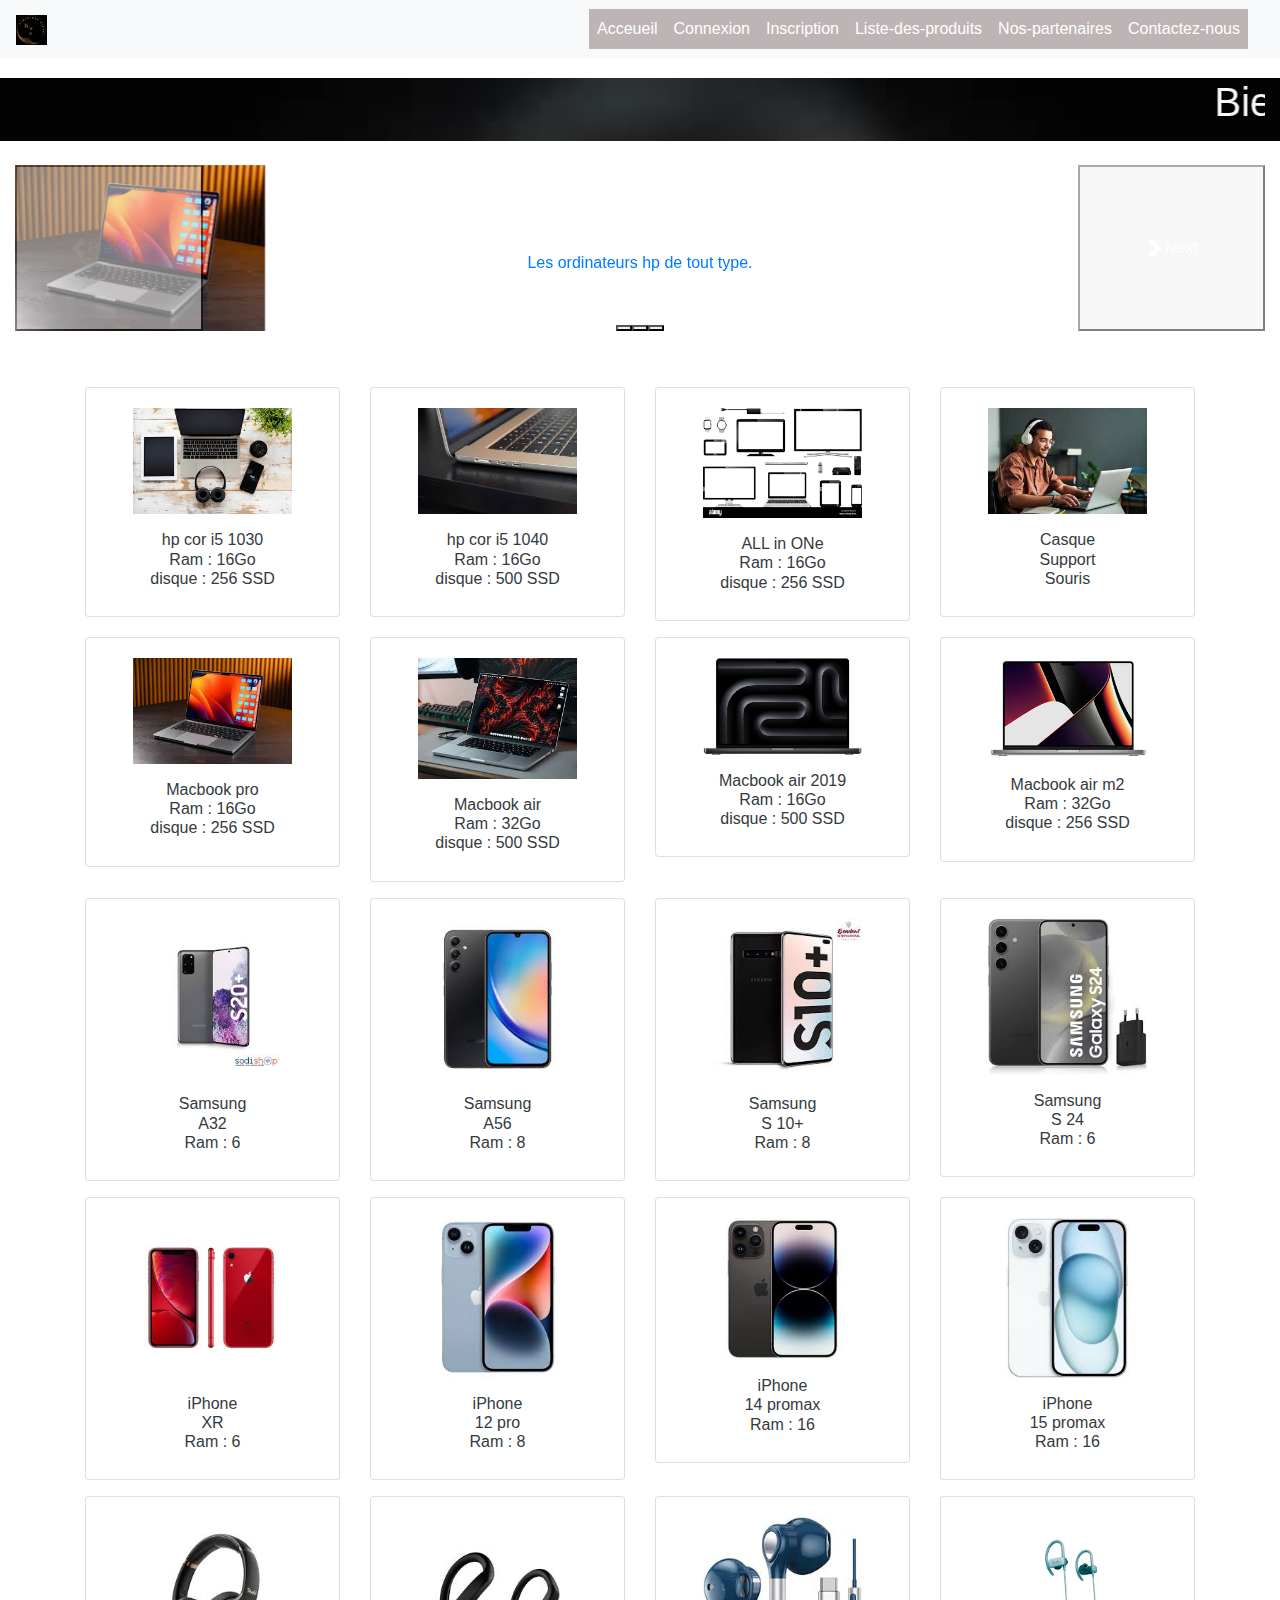
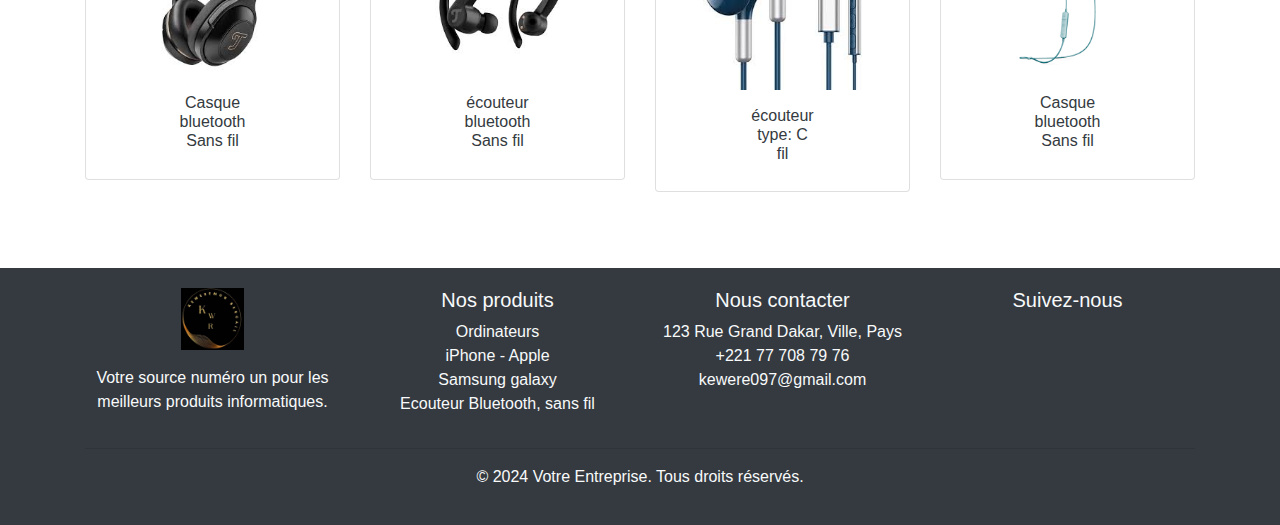
<file: index.html>
<!DOCTYPE html>
<html lang="en">
<head>
    <meta charset="UTF-8">
    <meta name="viewport" content="width=device-width, initial-scale=1.0">
    <title>DIALLO-DIGITAL</title>
    <link rel="stylesheet" href="https://cdnjs.cloudflare.com/ajax/libs/font-awesome/6.5.2/css/all.min.css" integrity="sha512-SnH5WK+bZxgPHs44uWIX+LLJAJ9/2PkPKZ5QiAj6Ta86w+fsb2TkcmfRyVX3pBnMFcV7oQPJkl9QevSCWr3W6A==" crossorigin="anonymous" referrerpolicy="no-referrer" />
    <link href="https://cdn.jsdelivr.net/npm/bootstrap@5.0.2/dist/css/bootstrap.min.css" rel="stylesheet" integrity="sha384-EVSTQN3/azprG1Anm3QDgpJLIm9Nao0Yz1ztcQTwFspd3yD65VohhpuuCOmLASjC" crossorigin="anonymous">
    <link rel="stylesheet" href="https://maxcdn.bootstrapcdn.com/bootstrap/4.5.2/css/bootstrap.min.css">
    <link rel="stylesheet" href="style.css">
</head>
<body>
    <script src="https://cdn.jsdelivr.net/npm/bootstrap@5.0.2/dist/js/bootstrap.bundle.min.js" integrity="sha384-MrcW6ZMFYlzcLA8Nl+NtUVF0sA7MsXsP1UyJoMp4YLEuNSfAP+JcXn/tWtIaxVXM" crossorigin="anonymous"></script>
    <!-- Navbar -->
    <nav class="navbar navbar-expand-lg navbar-light bg-light">
        <a class="navbar-brand" href="index.html"><img class="icone" src="img/icone.jpg" alt=""></a>
        <button class="navbar-toggler" type="button" data-toggle="collapse" data-target="#navbarNav" aria-controls="navbarNav" aria-expanded="false" aria-label="Toggle navigation">
            <span class="navbar-toggler-icon"></span>
        </button>
        <div class="collapse navbar-collapse" id="navbarNav">
            <ul class="navbar-nav ml-auto">
                <li class="nav-item text-danger">
                    <a class="nav-link" href="index.html" id="nav">Acceueil</a>
                </li>
                <li class="nav-item">
                    <a class="nav-link" href="login.html" id="nav">Connexion</a>
                </li>
                <li class="nav-item">
                    <a class="nav-link" href="inscrip.html" id="nav">Inscription</a>
                </li>
                <li class="nav-item">
                    <a class="nav-link" href="product-list.html" id="nav">Liste-des-produits</a>
                </li>
                <li class="nav-item">
                    <a class="nav-link" href="Nos-partenaires.html" id="nav">Nos-partenaires</a>
                </li>
                <li class="nav-item">
                    <a class="nav-link" href="contact.html" id="nav">Contactez-nous</a>
                </li>
                <li class="nav-item">
                    <a class="nav-link" href="#"><i class="fa fa-shopping-cart" id="nav"></i></a>
                </li>
            </ul>
        </div>
    </nav>
    
    <!-- Main Content -->
    <div class="container-fluid">
        <div class="row" id="acuie">
            <div class="col-md-12">
                <marquee behavior="" direction=""><h1 class="text-light">Bienvenue Chez DIALLO-DIGITAL!</h1></marquee>
            </div>
        </div>
        <!-- ---------------------------carousel------------------------------- -->

        <div id="carouselExampleCaptions" class="carousel slide mt-4" data-bs-ride="carousel">
            <div class="carousel-indicators">
              <button type="button" data-bs-target="#carouselExampleCaptions" data-bs-slide-to="0" class="active" aria-current="true" aria-label="Slide 1"></button>
              <button type="button" data-bs-target="#carouselExampleCaptions" data-bs-slide-to="1" aria-label="Slide 2"></button>
              <button type="button" data-bs-target="#carouselExampleCaptions" data-bs-slide-to="2" aria-label="Slide 3"></button>
            </div>
            <div class="carousel-inner">
              <div class="carousel-item active" id="card">
                <img src="imgs/a1.jpeg" alt="" class="d-block">
                <div class="carousel-caption d-none d-md-block">
                  <p class="text-primary">Les ordinateurs hp de tout type.</p>
                </div>
              </div>
              <div class="carousel-item">
                <img src="imgs/b2.jpeg" class="d-block" id="card">
                <div class="carousel-caption d-none d-md-block">
                    <p class="text-primary">Samsung toute Serie confondue.</p>
                </div>
              </div>
              <div class="carousel-item" id="card">
                <img src="imgs/c3.jpeg" class="d-block ">
                 <div class="carousel-caption d-none d-md-block">
                    <p class="text-primary">Les iphones de tout type.</p>
                </div>
              </div>
              <div class="carousel-item" id="card">
                <img src="imgs/a2.jpeg" class="d-block">
                 <div class="carousel-caption d-none d-md-block">
                    <p class="text-primary"> Macbook pro.</p>
                </div>
              </div>
              <div class="carousel-item" id="card">
                <img src="imgs/d3.jpeg" class="d-block ">
                 <div class="carousel-caption d-none d-md-block">
                    <p class="text-primary">Tout type d'écouteur.</p>
                </div>
              </div>
            </div>
            <button class="carousel-control-prev" type="button" data-bs-target="#carouselExampleCaptions" data-bs-slide="prev">
              <span class="carousel-control-prev-icon" aria-hidden="true"></span>
              <span class="visually-hidden">Previous</span>
            </button>
            <button class="carousel-control-next" type="button" data-bs-target="#carouselExampleCaptions" data-bs-slide="next">
              <span class="carousel-control-next-icon" aria-hidden="true"></span>
              <span class="visually-hidden">Next</span>
            </button>
          </div>

            </div>

            <section class="coach py-5">
              <div class="container">
                  <div class="row">
                      <div class="col-lg-3 col-md-4 col-sm-6 my-2">
                          <div class="card text-center">
                              <div class="card-body">
                                  <img src="imgs/1.jpeg" class="mb-3 w-75" alt="coach img" id="image-hover">
                                  <h6 id="text-hover" class="fw-light text-dark">hp cor i5 1030 <br> Ram : 16Go <br> disque : 256 SSD </h6>
                              </div>
                          </div>
                      </div>
                      <div class="col-lg-3 col-md-4 col-sm-6 my-2">
                          <div class="card text-center">
                              <div class="card-body">
                                  <img src="imgs/11.jpeg" class="mb-3 w-75" alt="coach img" id="image-hover">
                                  <h6 id="text-hover" class="fw-light text-dark">hp cor i5 1040 <br> Ram : 16Go <br> disque : 500 SSD</h6>
                              </div>
                          </div>
                      </div>
                      <div class="col-lg-3 col-md-4 col-sm-6 my-2">
                          <div class="card text-center">
                              <div class="card-body">
                                  <img src="imgs/2.png" class="mb-3 w-75" alt="coach img" id="image-hover">
                                  <h6 id="text-hover" class="fw-light text-dark">ALL in ONe <br> Ram : 16Go <br> disque : 256 SSD</h6>
                              </div>
                          </div>
                      </div>
                      <div class="col-lg-3 col-md-4 col-sm-6 my-2">
                          <div class="card text-center">
                              <div class="card-body">
                                  <img src="imgs/4.jpeg" class="mb-3 w-75" alt="coach img" id="image-hover">
                                  <h6 id="text-hover" class="fw-light text-dark">Casque <br> Support <br> Souris</h6>
                              </div>
                          </div>
                      </div>
                  </div>

                  <div class="row">
                      <div class="col-lg-3 col-md-4 col-sm-6 my-2">
                          <div class="card text-center">
                              <div class="card-body">
                                  <img src="imgs/a1.jpeg" class="mb-3 w-75" alt="coach img" id="image-hover">
                                  <h6 id="text-hover" class="fw-light text-dark">Macbook pro <br> Ram : 16Go <br> disque : 256 SSD</h6>
                              </div>
                          </div>
                      </div>
                      <div class="col-lg-3 col-md-4 col-sm-6 my-2">
                          <div class="card text-center">
                              <div class="card-body">
                                  <img src="imgs/a2.jpeg" class="mb-3 w-75" alt="coach img" id="image-hover">
                                  <h6 id="text-hover" class="fw-light text-dark">Macbook air <br> Ram : 32Go <br> disque : 500 SSD</h6>
                              </div>
                          </div>
                      </div>
                      <div class="col-lg-3 col-md-4 col-sm-6 my-2">
                          <div class="card text-center">
                              <div class="card-body">
                                  <img src="imgs/a3.jpeg" class="mb-3 w-75" alt="coach img" id="image-hover">
                                  <h6 id="text-hover" class="fw-light text-dark">Macbook air 2019 <br> Ram : 16Go <br> disque : 500 SSD</h6>
                              </div>
                          </div>
                      </div>
                      <div class="col-lg-3 col-md-4 col-sm-6 my-2">
                          <div class="card text-center">
                              <div class="card-body">
                                  <img src="imgs/a4.jpeg" class="mb-3 w-75" alt="coach img" id="image-hover">
                                  <h6 id="text-hover" class="fw-light text-dark">Macbook air m2 <br> Ram : 32Go <br> disque : 256 SSD</h6>
                              </div>
                          </div>
                      </div>
                  </div>

                  <div class="row">
                      <div class="col-lg-3 col-md-4 col-sm-6 my-2">
                          <div class="card text-center">
                              <div class="card-body">
                                  <img src="imgs/b1.jpeg" class="mb-3 w-75" alt="coach img" id="image-hover">
                                  <h6 id="text-hover" class="fw-light text-dark">Samsung <br> A32 <br> Ram : 6</h6>
                              </div>
                          </div>
                      </div>
                      <div class="col-lg-3 col-md-4 col-sm-6 my-2">
                          <div class="card text-center">
                              <div class="card-body">
                                  <img src="imgs/b2.jpeg" class="mb-3 w-75" alt="coach img" id="image-hover">
                                  <h6 id="text-hover" class="fw-light text-dark">Samsung <br> A56 <br> Ram : 8</h6>
                              </div>
                          </div>
                      </div>
                      <div class="col-lg-3 col-md-4 col-sm-6 my-2">
                          <div class="card text-center">
                              <div class="card-body">
                                  <img src="imgs/b3.jpeg" class="mb-3 w-75" alt="coach img" id="image-hover">
                                  <h6 id="text-hover" class="fw-light text-dark">Samsung <br> S 10+ <br> Ram : 8</h6>
                              </div>
                          </div>
                      </div>
                      <div class="col-lg-3 col-md-4 col-sm-6 my-2">
                          <div class="card text-center">
                              <div class="card-body">
                                  <img src="imgs/b4.jpeg" class="mb-3 w-75" alt="coach img" id="image-hover">
                                  <h6 id="text-hover" class="fw-light text-dark">Samsung <br> S 24 <br> Ram : 6</h6>
                              </div>
                          </div>
                      </div>
                  </div>

                  <div class="row">
                      <div class="col-lg-3 col-md-4 col-sm-6 my-2">
                          <div class="card text-center">
                              <div class="card-body">
                                  <img src="imgs/c1.jpeg" class="mb-3 w-75" alt="coach img" id="image-hover">
                                  <h6 id="text-hover" class="fw-light text-dark">iPhone <br> XR <br> Ram : 6</h6>
                              </div>
                          </div>
                      </div>
                      <div class="col-lg-3 col-md-4 col-sm-6 my-2">
                          <div class="card text-center">
                              <div class="card-body">
                                  <img src="imgs/c2.jpeg" class="mb-3 w-75" alt="coach img" id="image-hover">
                                  <h6 id="text-hover" class="fw-light text-dark">iPhone <br> 12 pro <br> Ram : 8</h6>
                              </div>
                          </div>
                      </div>
                      <div class="col-lg-3 col-md-4 col-sm-6 my-2">
                          <div class="card text-center">
                              <div class="card-body">
                                  <img src="imgs/c3.jpeg" class="mb-3 w-75" alt="coach img" id="image-hover">
                                  <h6  id="text-hover"class="fw-light text-dark">iPhone <br> 14 promax <br> Ram : 16</h6>
                              </div>
                          </div>
                      </div>
                      <div class="col-lg-3 col-md-4 col-sm-6 my-2">
                          <div class="card text-center">
                              <div class="card-body">
                                  <img src="imgs/c4.jpeg" class="mb-3 w-75" alt="coach img" id="image-hover">
                                  <h6 id="text-hover" class="fw-light text-dark">iPhone <br> 15 promax <br> Ram : 16</h6>
                              </div>
                          </div>
                      </div>
                  </div>

                  <div class="row">
                      <div class="col-lg-3 col-md-4 col-sm-6 my-2">
                          <div class="card text-center">
                              <div class="card-body">
                                  <img src="imgs/d1.jpeg" class="mb-3 w-75" alt="coach img" id="image-hover">
                                  <h6 id="text-hover" class="fw-light text-dark">Casque <br> bluetooth <br>Sans fil</h6>
                              </div>
                          </div>
                      </div>
                      <div class="col-lg-3 col-md-4 col-sm-6 my-2">
                          <div class="card text-center">
                              <div class="card-body">
                                  <img src="imgs/d2.jpeg" class="mb-3 w-75" alt="coach img" id="image-hover">
                                  <h6 id="text-hover" class="fw-light text-dark">écouteur <br> bluetooth <br>Sans fil</h6>
                              </div>
                          </div>
                      </div>
                      <div class="col-lg-3 col-md-4 col-sm-6 my-2">
                          <div class="card text-center">
                              <div class="card-body">
                                  <img src="imgs/d3.jpeg" class="mb-3 w-75" alt="coach img" id="image-hover">
                                  <h6 id="text-hover" class="fw-light text-dark">écouteur <br> type: C<br>fil</h6>
                              </div>
                          </div>
                      </div>
                      <div class="col-lg-3 col-md-4 col-sm-6 my-2">
                          <div class="card text-center">
                              <div class="card-body">
                                  <img src="imgs/d4.png" class="mb-3 w-75" alt="coach img" id="image-hover">
                                  <h6 id="text-hover" class="fw-light text-dark">Casque <br> bluetooth <br>Sans fil</h6>
                              </div>
                          </div>
                      </div>
                  </div>
              </div>
          </section>
          

          <footer class="footer bg-dark text-light">
            <div class="container">
                <div class="row">
                    <div class="col-md-3">
                        <img src="img/icone.jpg" alt="Logo de votre entreprise" class="img-fluid mb-3 w-25">
                        <p>Votre source numéro un pour les meilleurs produits informatiques.</p>
                    </div>
                    <div class="col-md-3">
                        <h5>Nos produits</h5>
                        <ul class="list-unstyled text-light">
                            <li><i class="fa-light fa-computer"></i><a class="text-light" href="#">Ordinateurs</a></li>
                            <li><i class="fa-solid fa-mobile-screen-button"></i><a class="text-light" href="#">iPhone - Apple </a></li>
                            <li><i class="fa-solid fa-mobile-screen-button"></i><a class="text-light" href="#">Samsung galaxy </a></li>
                            <li><i class="fa-solid fa-headphones"></i><a class="text-light" href="#">Ecouteur Bluetooth, sans fil</a></li>
                        </ul>
                    </div>
                    <div class="col-md-3">
                        <h5>Nous contacter</h5>
                        <ul class="list-unstyled">
                            <li><i class="fas fa-map-marker-alt"></i> 123 Rue Grand Dakar, Ville, Pays</li>
                            <li><i class="fas fa-phone"></i> +221 77 708 79 76</li>
                            <li><i class="fas fa-envelope"></i> kewere097@gmail.com</li>
                        </ul>
                    </div>
                    <div class="col-md-3">
                        <h5>Suivez-nous</h5>
                        <ul class="list-unstyled">
                            <li><a class="text-light" href="https://www.facebook.com/profile.php?id=100072074355703" target="_blank"><i class="fa-brands fa-facebook"></i></a></li>
                            <li><a class="text-light" href="https://x.com/Mamadou96488863"><i class="fab fa-twitter"></i></a></li>
                            <li><a class="text-light" href="https://www.instagram.com/mamadousaliou5138?utm_source=qr&igsh=MWt0cnJqdXU1dzE4Zw=="><i class="fab fa-instagram"></i></a></li>
                            <li><a class="text-light"  href="https://www.linkedin.com/in/mamadou-saliou-diallo-0563b3220/?lipi=urn%3Ali%3Apage%3Ad_flagship3_feed%3Bwel9U3V2S6GWhF%2FPoe9S3w%3D%3D" target="_blank"><i class="fa-brands fa-linkedin"></i></a></li>
                        </ul>
                    </div>
                </div>
                <hr>
                <div class="row">
                    <div class="col-md-12 text-center">
                        <p>&copy; 2024 Votre Entreprise. Tous droits réservés.</p>
                    </div>
                </div>
            </div>
        </footer>
        
    <script src="https://code.jquery.com/jquery-3.5.1.slim.min.js"></script>
    <script src="https://cdn.jsdelivr.net/npm/@popperjs/core@2.5.4/dist/umd/popper.min.js"></script>
    <script src="https://maxcdn.bootstrapcdn.com/bootstrap/4.5.2/js/bootstrap.min.js"></script>
</body>
</html>
</file>
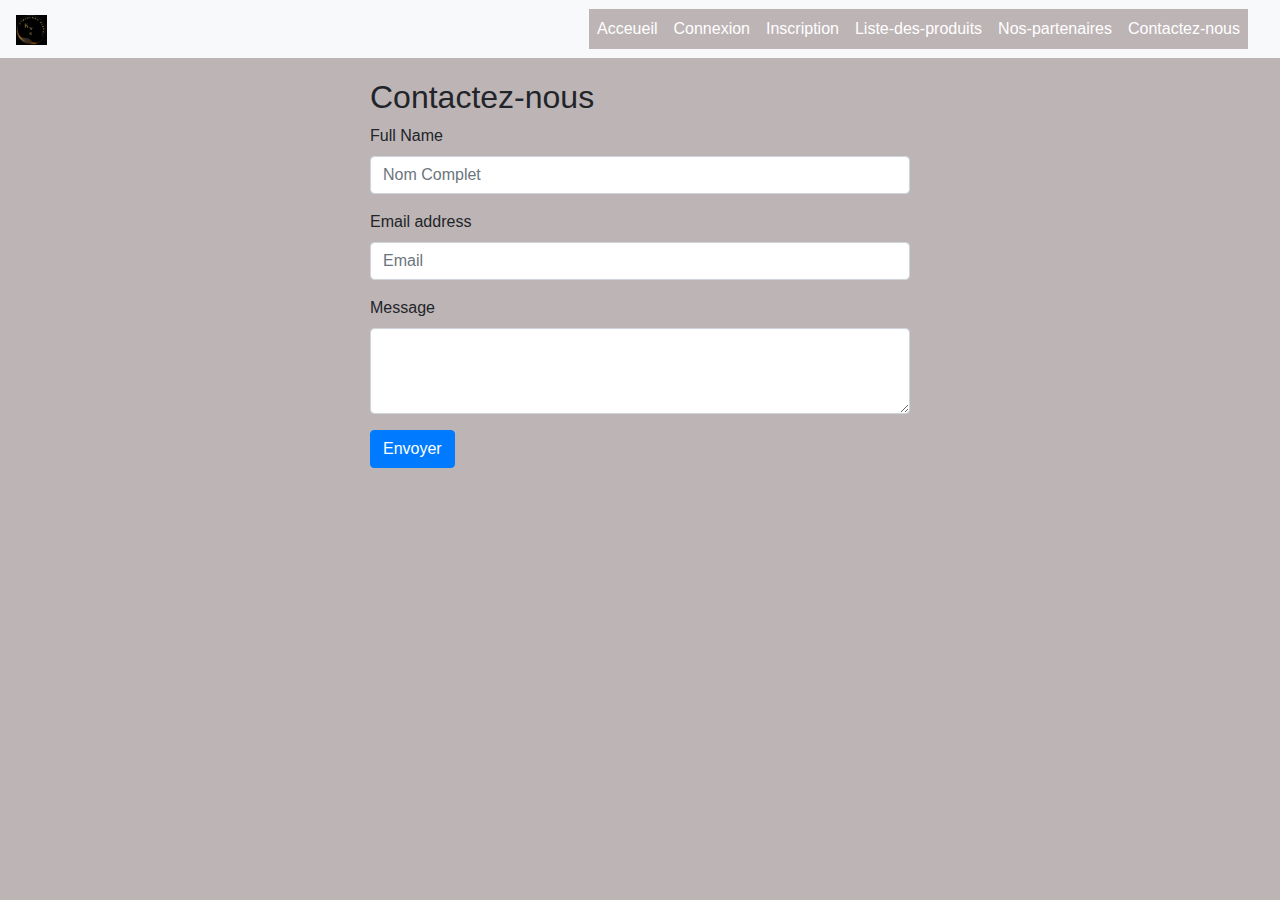
<file: contact.html>
<!DOCTYPE html>
<html lang="en">
<head>
    <meta charset="UTF-8">
    <meta name="viewport" content="width=device-width, initial-scale=1.0">
    <title>DIALLO-DIGITAL</title>    
    <link rel="stylesheet" href="https://maxcdn.bootstrapcdn.com/bootstrap/4.5.2/css/bootstrap.min.css">
    <link rel="stylesheet" href="style.css">
</head>
<body class="contact">
    <!-- Navbar -->
    <nav class="navbar navbar-expand-lg navbar-light bg-light">
        <a class="navbar-brand" href="index.html"><img class="icone" src="img/icone.jpg" alt=""></a>
        <button class="navbar-toggler" type="button" data-toggle="collapse" data-target="#navbarNav" aria-controls="navbarNav" aria-expanded="false" aria-label="Toggle navigation">
            <span class="navbar-toggler-icon"></span>
        </button>
        <div class="collapse navbar-collapse" id="navbarNav">
            <ul class="navbar-nav ml-auto">
                <li class="nav-item text-danger">
                    <a class="nav-link" href="index.html" id="nav">Acceueil</a>
                </li>
                <li class="nav-item">
                    <a class="nav-link" href="login.html" id="nav">Connexion</a>
                </li>
                <li class="nav-item">
                    <a class="nav-link" href="inscrip.html" id="nav">Inscription</a>
                </li>
                <li class="nav-item">
                    <a class="nav-link" href="product-list.html" id="nav">Liste-des-produits</a>
                </li>
                <li class="nav-item">
                    <a class="nav-link" href="Nos-partenaires.html" id="nav">Nos-partenaires</a>
                </li>
                <li class="nav-item">
                    <a class="nav-link" href="contact.html" id="nav">Contactez-nous</a>
                </li>
                <li class="nav-item">
                    <a class="nav-link" href="#"><i class="fa fa-shopping-cart" id="nav"></i></a>
                </li>
            </ul>
        </div>
    </nav>

    <!-- Contact Form -->
    <div class="container">
        <div class="row justify-content-center" id="contact">
            <div class="col-md-6">
                <h2>Contactez-nous</h2>
                <form>
                    <div class="form-group">
                        <label for="name">Full Name</label>
                        <input type="text" class="form-control" id="name" placeholder="Nom Complet">
                    </div>
                    <div class="form-group">
                        <label for="email">Email address</label>
                        <input type="email" class="form-control" id="email" placeholder="Email">
                    </div>
                    <div class="form-group">
                        <label for="message">Message</label>
                        <textarea class="form-control" id="message" rows="3"></textarea>
                    </div>
                    <button type="submit" class="btn btn-primary">Envoyer</button>
                </form>
            </div>
        </div>
    </div>

    <script src="https://code.jquery.com/jquery-3.5.1.slim.min.js"></script>
    <script src="https://cdn.jsdelivr.net/npm/@popperjs/core@2.5.4/dist/umd/popper.min.js"></script>
    <script src="https://maxcdn.bootstrapcdn.com/bootstrap/4.5.2/js/bootstrap.min.js"></script>
</body>
</html>
</file>
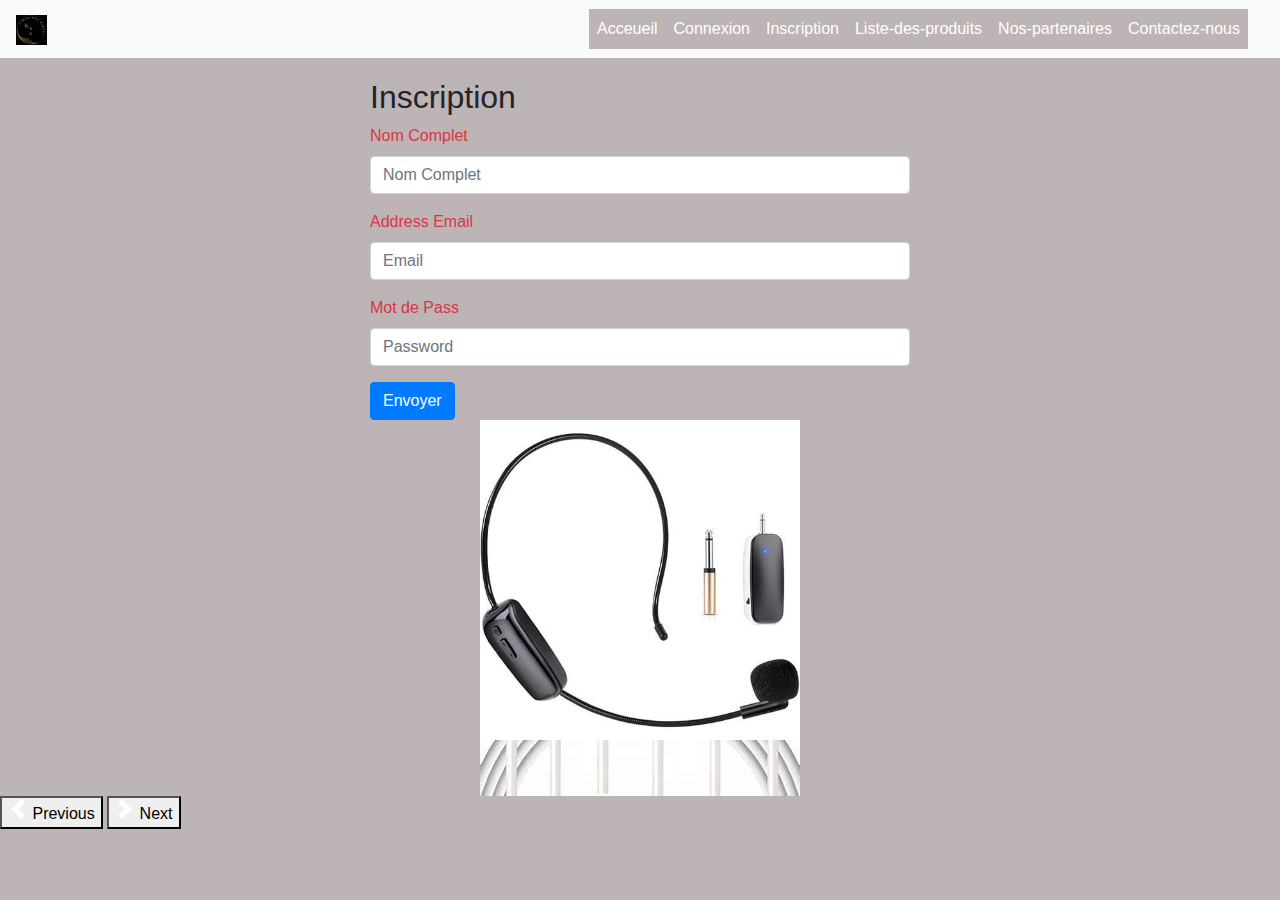
<file: inscrip.html>
<!DOCTYPE html>
<html lang="en">
<head>
    <meta charset="UTF-8">
    <meta name="viewport" content="width=device-width, initial-scale=1.0">
    <title>DIALLO-DIGITAL</title>    
    <link href="https://cdn.jsdelivr.net/npm/bootstrap@5.0.2/dist/css/bootstrap.min.css" rel="stylesheet" integrity="sha384-EVSTQN3/azprG1Anm3QDgpJLIm9Nao0Yz1ztcQTwFspd3yD65VohhpuuCOmLASjC" crossorigin="anonymous">
    <link rel="stylesheet" href="https://maxcdn.bootstrapcdn.com/bootstrap/4.5.2/css/bootstrap.min.css">
    <link rel="stylesheet" href="style.css">
</head>
<body class="contact">
    <script src="https://cdn.jsdelivr.net/npm/bootstrap@5.0.2/dist/js/bootstrap.bundle.min.js" integrity="sha384-MrcW6ZMFYlzcLA8Nl+NtUVF0sA7MsXsP1UyJoMp4YLEuNSfAP+JcXn/tWtIaxVXM" crossorigin="anonymous"></script>
    <!-- Navbar -->
    <nav class="navbar navbar-expand-lg navbar-light bg-light">
        <a class="navbar-brand" href="index.html"><img class="icone" src="img/icone.jpg" alt=""></a>
        <button class="navbar-toggler" type="button" data-toggle="collapse" data-target="#navbarNav" aria-controls="navbarNav" aria-expanded="false" aria-label="Toggle navigation">
            <span class="navbar-toggler-icon"></span>
        </button>
        <div class="collapse navbar-collapse" id="navbarNav">
            <ul class="navbar-nav ml-auto">
                <li class="nav-item text-danger">
                    <a class="nav-link" href="index.html" id="nav">Acceueil</a>
                </li>
                <li class="nav-item">
                    <a class="nav-link" href="login.html" id="nav">Connexion</a>
                </li>
                <li class="nav-item">
                    <a class="nav-link" href="inscrip.html" id="nav">Inscription</a>
                </li>
                <li class="nav-item">
                    <a class="nav-link" href="product-list.html" id="nav">Liste-des-produits</a>
                </li>
                <li class="nav-item">
                    <a class="nav-link" href="Nos-partenaires.html" id="nav">Nos-partenaires</a>
                </li>
                <li class="nav-item">
                    <a class="nav-link" href="contact.html" id="nav">Contactez-nous</a>
                </li>
                <li class="nav-item">
                    <a class="nav-link" href="#"><i class="fa fa-shopping-cart" id="nav"></i></a>
                </li>
            </ul>
        </div>
    </nav>

    <!-- Signup Form -->
    <div class="container">
        <div class="row justify-content-center">
            <div class="col-md-6">
                <h2>Inscription</h2>
                <form>
                    <div class="form-group">
                        <label for="name" class="text-danger">Nom Complet</label>
                        <input type="text" class="form-control" id="name" placeholder="Nom Complet">
                    </div>
                    <div class="form-group">
                        <label for="email" class="text-danger">Address Email</label>
                        <input type="email" class="form-control" id="email" placeholder="Email">
                    </div>
                    <div class="form-group">
                        <label for="password" class="text-danger">Mot de Pass</label>
                        <input type="password" class="form-control" id="password" placeholder="Password">
                    </div>
                    <button type="submit" class="btn btn-primary" class="text-danger">Envoyer</button>
                </form>
            </div>
        </div>
    </div>

    <!-- ---------------------------------------slider------------------------------ -->

    <div id="carouselExampleInterval" class="carousel slide" data-bs-ride="carousel">
        <div class="carousel-inner">
          <div class="carousel-item active d-flex justify-content-center" data-bs-interval="10000">
            <img src="img/macbook.png" class="d-block w-25">
          </div>
          <div class="carousel-item d-flex justify-content-center" data-bs-interval="2000">
            <img src="img/chargeur2.jpg" class="d-block w-25">
          </div>
          <div class="carousel-item d-flex justify-content-center">
            <img src="img/ecouter2.jpg" class="d-block w-25">
          </div>
        </div>
        <button class="carousel-co" type="button" data-bs-target="#carouselExampleInterval" data-bs-slide="prev">
          <span class="carousel-control-prev-icon" aria-hidden="true"></span>
          <span class="visually-hidden">Previous</span>
        </button>
        <button class="carousel-con" type="button" data-bs-target="#carouselExampleInterval" data-bs-slide="next">
          <span class="carousel-control-next-icon" aria-hidden="true"></span>
          <span class="visually-hidden">Next</span>
        </button>
    </div>

    <script src="https://code.jquery.com/jquery-3.5.1.slim.min.js"></script>
    <script src="https://cdn.jsdelivr.net/npm/@popperjs/core@2.5.4/dist/umd/popper.min.js"></script>
    <script src="https://maxcdn.bootstrapcdn.com/bootstrap/4.5.2/js/bootstrap.min.js"></script>
</body>
</html>
</file>
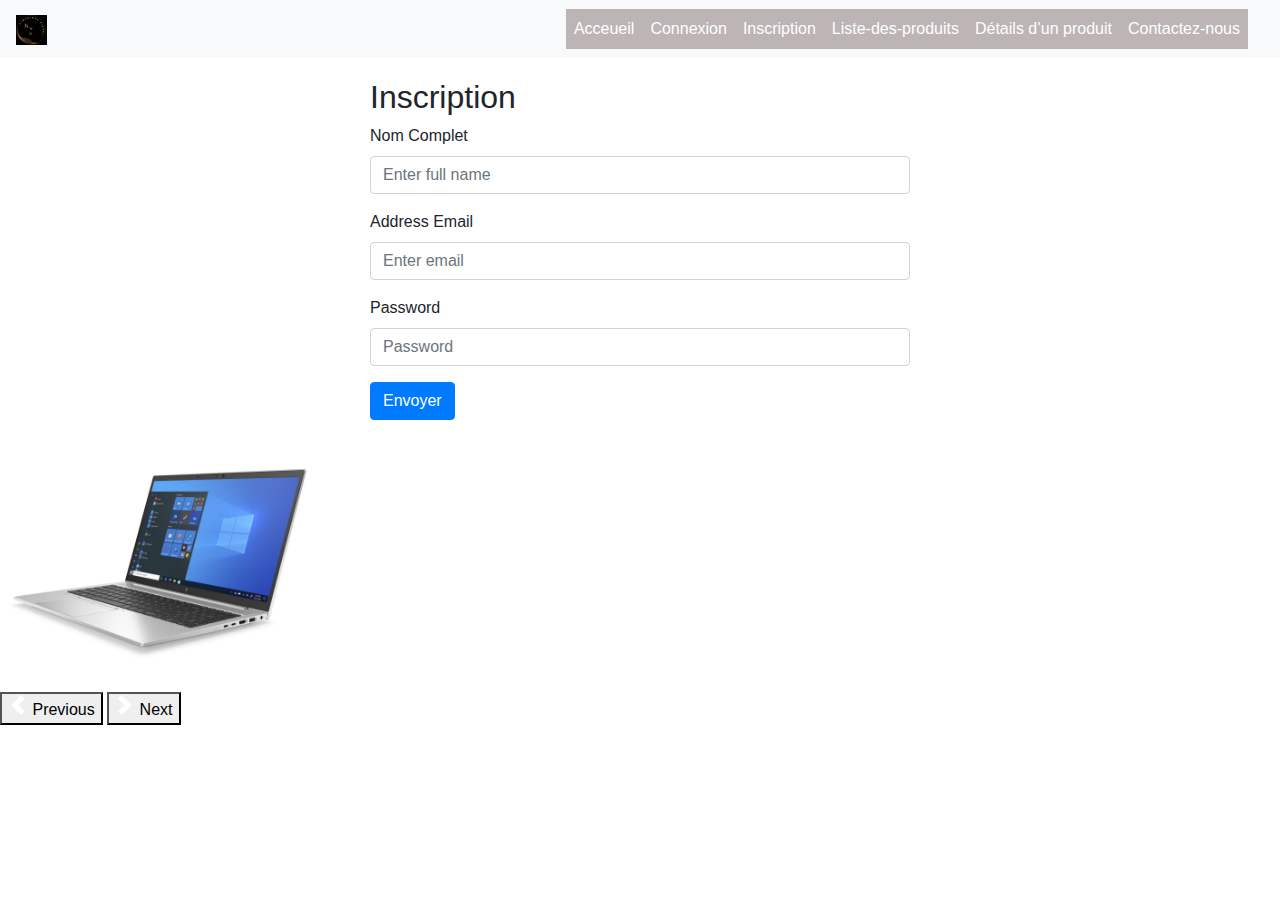
<file: inscription.html>
<!DOCTYPE html>
<html lang="en">
<head>
    <meta charset="UTF-8">
    <meta name="viewport" content="width=device-width, initial-scale=1.0">
    <title>Signup - E-commerce</title>
    <link href="https://cdn.jsdelivr.net/npm/bootstrap@5.0.2/dist/css/bootstrap.min.css" rel="stylesheet" integrity="sha384-EVSTQN3/azprG1Anm3QDgpJLIm9Nao0Yz1ztcQTwFspd3yD65VohhpuuCOmLASjC" crossorigin="anonymous">
    <link rel="stylesheet" href="https://maxcdn.bootstrapcdn.com/bootstrap/4.5.2/css/bootstrap.min.css">
    <link rel="stylesheet" href="style.css">
</head>
<body>
    <script src="https://cdn.jsdelivr.net/npm/bootstrap@5.0.2/dist/js/bootstrap.bundle.min.js" integrity="sha384-MrcW6ZMFYlzcLA8Nl+NtUVF0sA7MsXsP1UyJoMp4YLEuNSfAP+JcXn/tWtIaxVXM" crossorigin="anonymous"></script>
    <!-- Navbar -->
    <nav class="navbar navbar-expand-lg navbar-light bg-light">
        <a class="navbar-brand" href="index.html"><img class="icone" src="img/icone.jpg" alt=""></a>
        <button class="navbar-toggler" type="button" data-toggle="collapse" data-target="#navbarNav" aria-controls="navbarNav" aria-expanded="false" aria-label="Toggle navigation">
            <span class="navbar-toggler-icon"></span>
        </button>
        <div class="collapse navbar-collapse" id="navbarNav">
            <ul class="navbar-nav ml-auto">
                <li class="nav-item text-danger">
                    <a class="nav-link" href="index.html" id="nav">Acceueil</a>
                </li>
                <li class="nav-item">
                    <a class="nav-link" href="login.html" id="nav">Connexion</a>
                </li>
                <li class="nav-item">
                    <a class="nav-link" href="inscription.html" id="nav">Inscription</a>
                </li>
                <li class="nav-item">
                    <a class="nav-link" href="product-list.html" id="nav">Liste-des-produits</a>
                </li>
                <li class="nav-item">
                    <a class="nav-link" href="product-detail.html" id="nav">Détails d’un produit</a>
                </li>
                <li class="nav-item">
                    <a class="nav-link" href="contact.html" id="nav">Contactez-nous</a>
                </li>
                <li class="nav-item">
                    <a class="nav-link" href="#"><i class="fa fa-shopping-cart" id="nav"></i></a>
                </li>
            </ul>
        </div>
    </nav>

    <!-- Signup Form -->
    <div class="container">
        <div class="row justify-content-center">
            <div class="col-md-6">
                <h2>Inscription</h2>
                <form>
                    <div class="form-group">
                        <label for="name">Nom Complet</label>
                        <input type="text" class="form-control" id="name" placeholder="Enter full name">
                    </div>
                    <div class="form-group">
                        <label for="email">Address Email</label>
                        <input type="email" class="form-control" id="email" placeholder="Enter email">
                    </div>
                    <div class="form-group">
                        <label for="password">Password</label>
                        <input type="password" class="form-control" id="password" placeholder="Password">
                    </div>
                    <button type="submit" class="btn btn-primary">Envoyer</button>
                </form>
            </div>
        </div>
    </div>

    <!-- ---------------------------------------slider------------------------------ -->

    <div id="carouselExampleInterval" class="carousel slide" data-bs-ride="carousel">
        <div class="carousel-inner">
          <div class="carousel-item active" data-bs-interval="10000">
            <img src="img/1.jpg" class="d-block w-25">
          </div>
          <div class="carousel-item" data-bs-interval="2000">
            <img src="img/maxresdefault.jpg" class="d-block w-25">
          </div>
          <div class="carousel-item">
            <img src="img/OIF.jpg" class="d-block w-25">
          </div>
        </div>
        <button class="carousel-co" type="button" data-bs-target="#carouselExampleInterval" data-bs-slide="prev">
          <span class="carousel-control-prev-icon" aria-hidden="true"></span>
          <span class="visually-hidden">Previous</span>
        </button>
        <button class="carousel-con" type="button" data-bs-target="#carouselExampleInterval" data-bs-slide="next">
          <span class="carousel-control-next-icon" aria-hidden="true"></span>
          <span class="visually-hidden">Next</span>
        </button>
    </div>

    <script src="https://code.jquery.com/jquery-3.5.1.slim.min.js"></script>
    <script src="https://cdn.jsdelivr.net/npm/@popperjs/core@2.5.4/dist/umd/popper.min.js"></script>
    <script src="https://maxcdn.bootstrapcdn.com/bootstrap/4.5.2/js/bootstrap.min.js"></script>
</body>
</html>
</file>
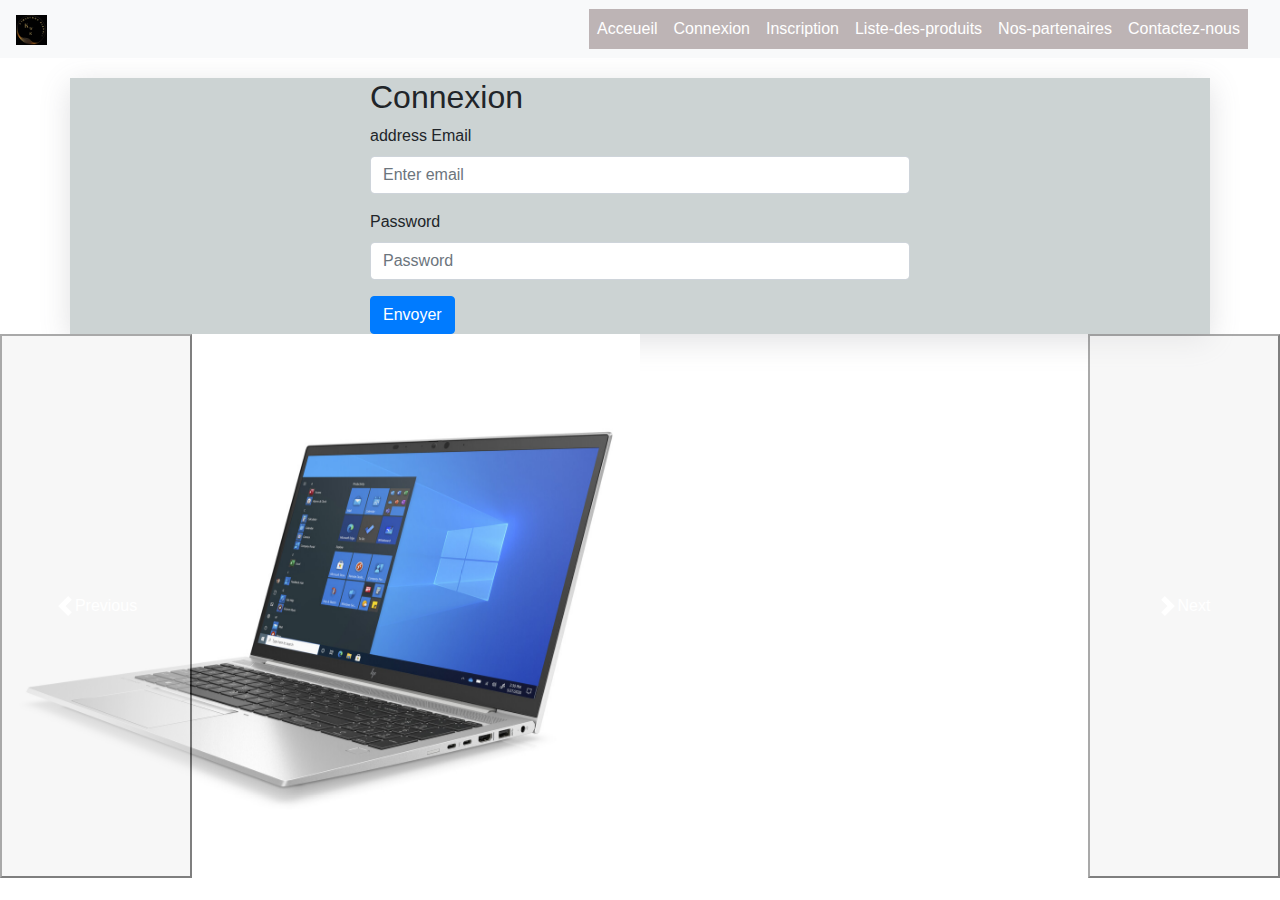
<file: login.html>
<!DOCTYPE html>
<html lang="en">
<head>
    <meta charset="UTF-8">
    <meta name="viewport" content="width=device-width, initial-scale=1.0">
    <title>DIALLO-DIGITAL</title>
    <link rel="stylesheet" href="https://maxcdn.bootstrapcdn.com/bootstrap/4.5.2/css/bootstrap.min.css">
    <link rel="stylesheet" href="style.css">
</head>
<body>
    <!-- Navbar -->
    <nav class="navbar navbar-expand-lg navbar-light bg-light">
        <a class="navbar-brand" href="index.html"><img class="icone" src="img/icone.jpg" alt=""></a>
        <button class="navbar-toggler" type="button" data-toggle="collapse" data-target="#navbarNav" aria-controls="navbarNav" aria-expanded="false" aria-label="Toggle navigation">
            <span class="navbar-toggler-icon"></span>
        </button>
        <div class="collapse navbar-collapse" id="navbarNav">
            <ul class="navbar-nav ml-auto">
                <li class="nav-item text-danger">
                    <a class="nav-link" href="index.html" id="nav">Acceueil</a>
                </li>
                <li class="nav-item">
                    <a class="nav-link" href="login.html" id="nav">Connexion</a>
                </li>
                <li class="nav-item">
                    <a class="nav-link" href="inscrip.html" id="nav">Inscription</a>
                </li>
                <li class="nav-item">
                    <a class="nav-link" href="product-list.html" id="nav">Liste-des-produits</a>
                </li>
                <li class="nav-item">
                    <a class="nav-link" href="Nos-partenaires.html" id="nav">Nos-partenaires</a>
                </li>
                <li class="nav-item">
                    <a class="nav-link" href="contact.html" id="nav">Contactez-nous</a>
                </li>
                <li class="nav-item">
                    <a class="nav-link" href="#"><i class="fa fa-shopping-cart" id="nav"></i></a>
                </li>
            </ul>
        </div>
    </nav>

    <!-- Login Form -->
    <div class="container">
        <div class="row justify-content-center" id="login">
            <div class="col-md-6">
                <h2>Connexion</h2>
                <form>
                    <div class="form-group">
                        <label for="email">address Email</label>
                        <input type="email" class="form-control" id="email" placeholder="Enter email">
                    </div>
                    <div class="form-group">
                        <label for="password">Password</label>
                        <input type="password" class="form-control" id="password" placeholder="Password">
                    </div>
                    <button type="submit" class="btn btn-primary">Envoyer</button>
                </form>
            </div>
        </div>
    </div>

       <!-- ---------------------------------------slider------------------------------ -->

       <div id="carouselExampleInterval" class="carousel slide" data-bs-ride="carousel">
        <div class="carousel-inner">
          <div class="carousel-item active" data-bs-interval="10000">
            <img src="img/1.jpg" class="d-block w-50" alt="...">
          </div>
          <div class="carousel-item" data-bs-interval="2000">
            <img src="img/maxresdefault.jpg" class="d-block w-50" alt="...">
          </div>
          <div class="carousel-item">
            <img src="img/OIF.jpg" class="d-block w-50" alt="...">
          </div>
        </div>
        <button class="carousel-control-prev" type="button" data-bs-target="#carouselExampleInterval" data-bs-slide="prev">
          <span class="carousel-control-prev-icon" aria-hidden="true"></span>
          <span class="visually-hidden">Previous</span>
        </button>
        <button class="carousel-control-next" type="button" data-bs-target="#carouselExampleInterval" data-bs-slide="next">
          <span class="carousel-control-next-icon" aria-hidden="true"></span>
          <span class="visually-hidden">Next</span>
        </button>
    </div>

    <script src="https://code.jquery.com/jquery-3.5.1.slim.min.js"></script>
    <script src="https://cdn.jsdelivr.net/npm/@popperjs/core@2.5.4/dist/umd/popper.min.js"></script>
    <script src="https://maxcdn.bootstrapcdn.com/bootstrap/4.5.2/js/bootstrap.min.js"></script>
</body>
</html>
</file>
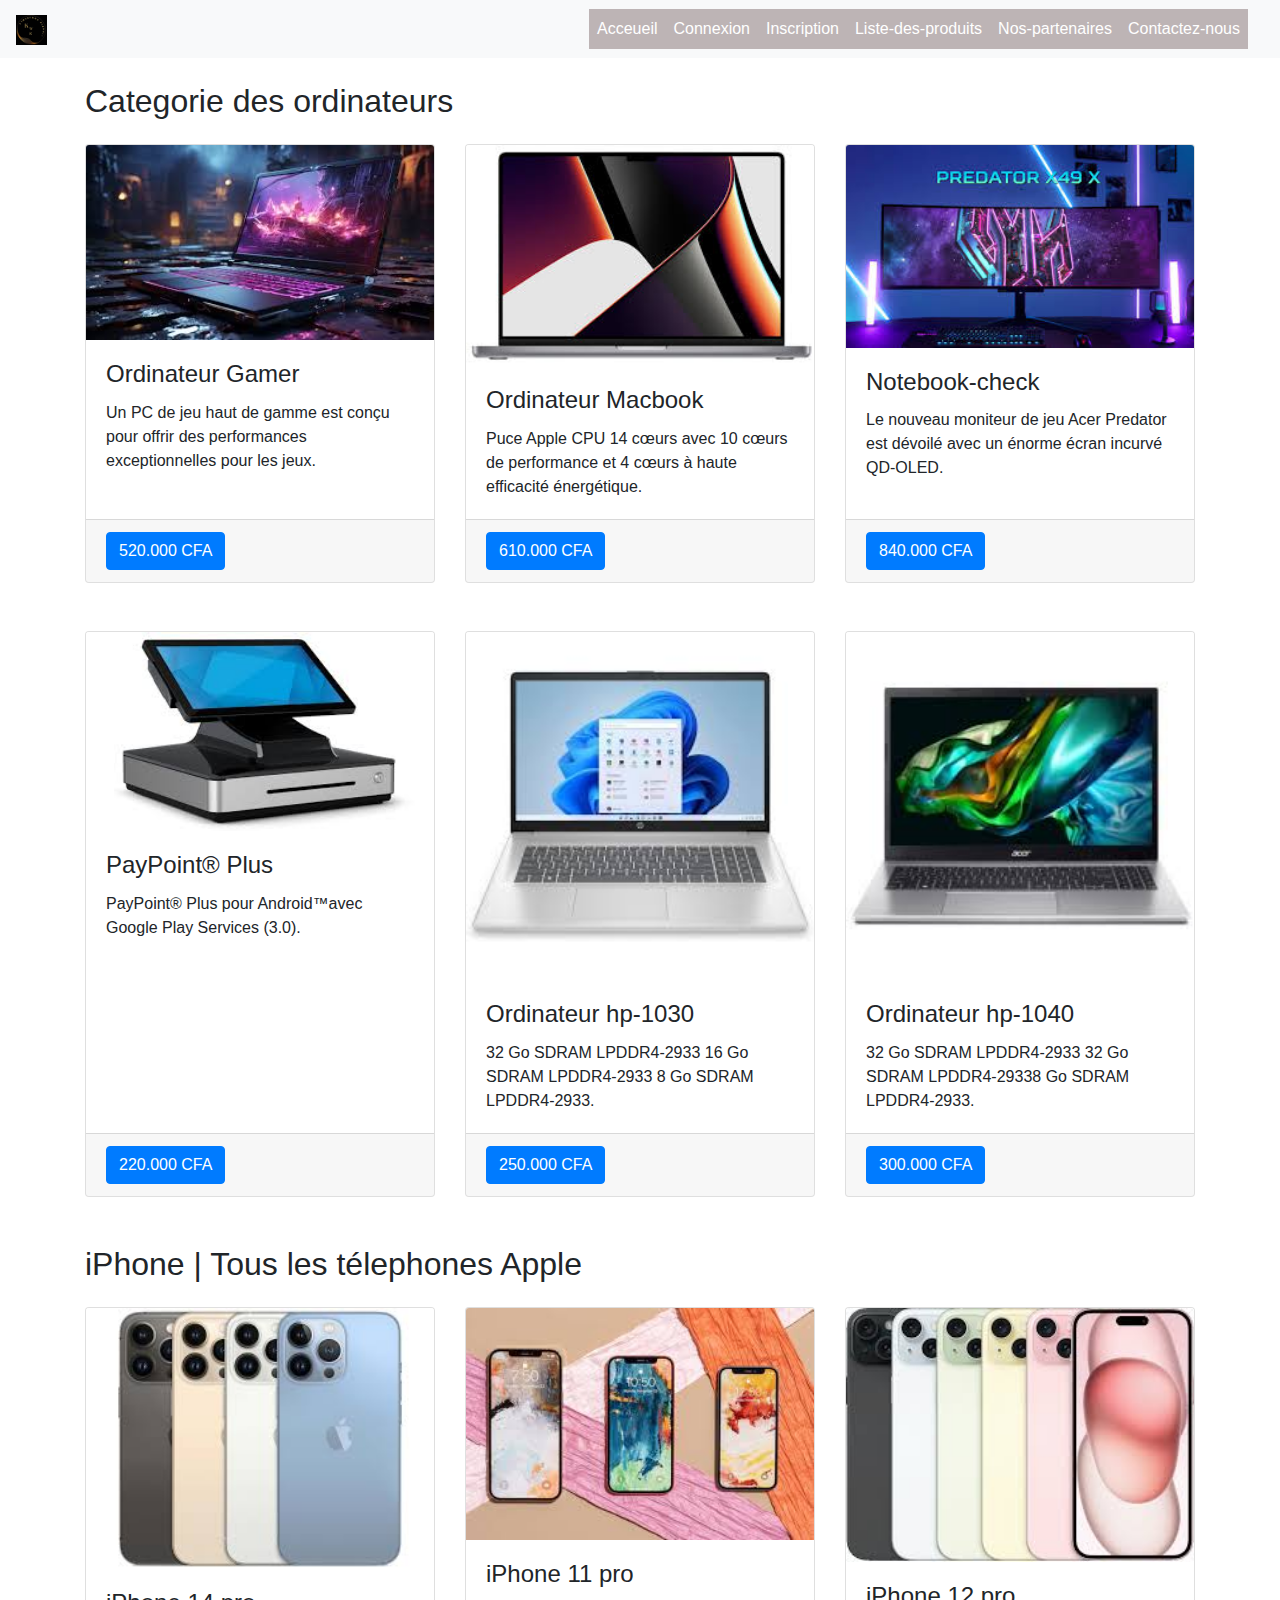
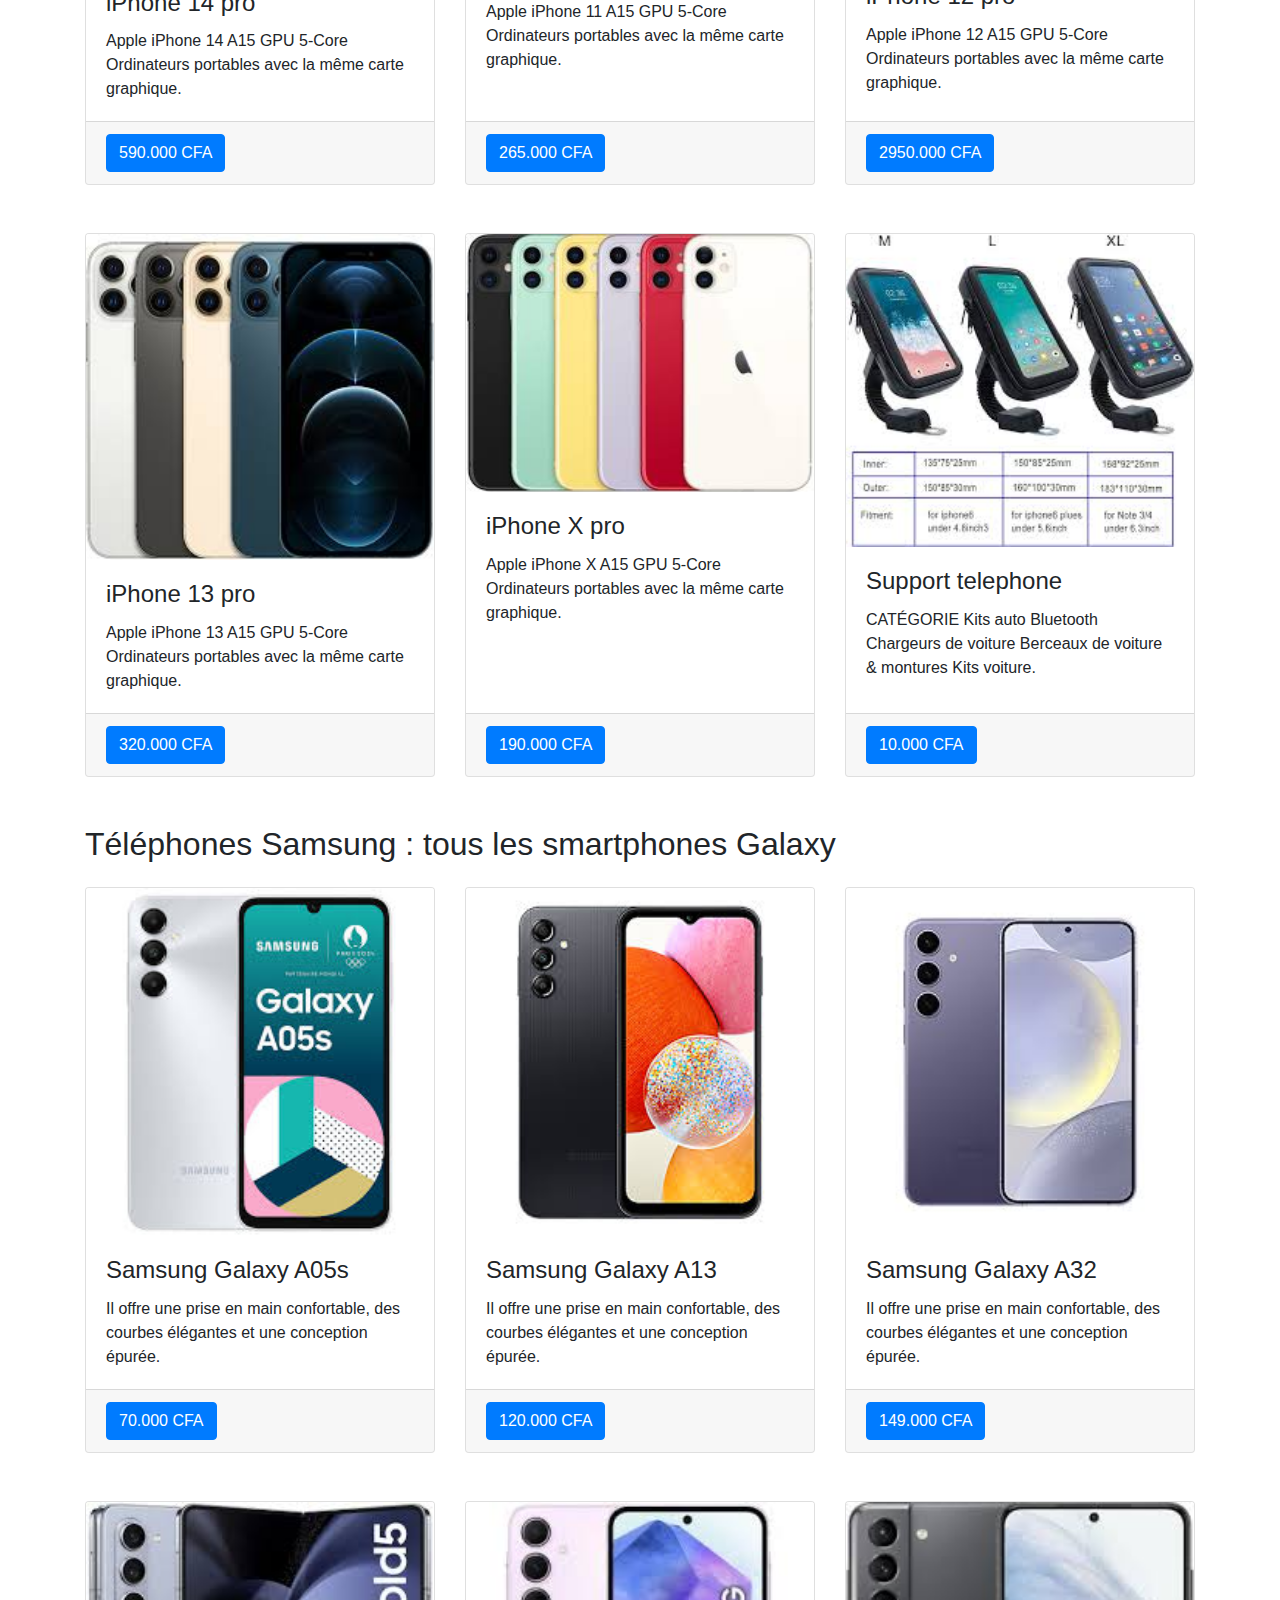
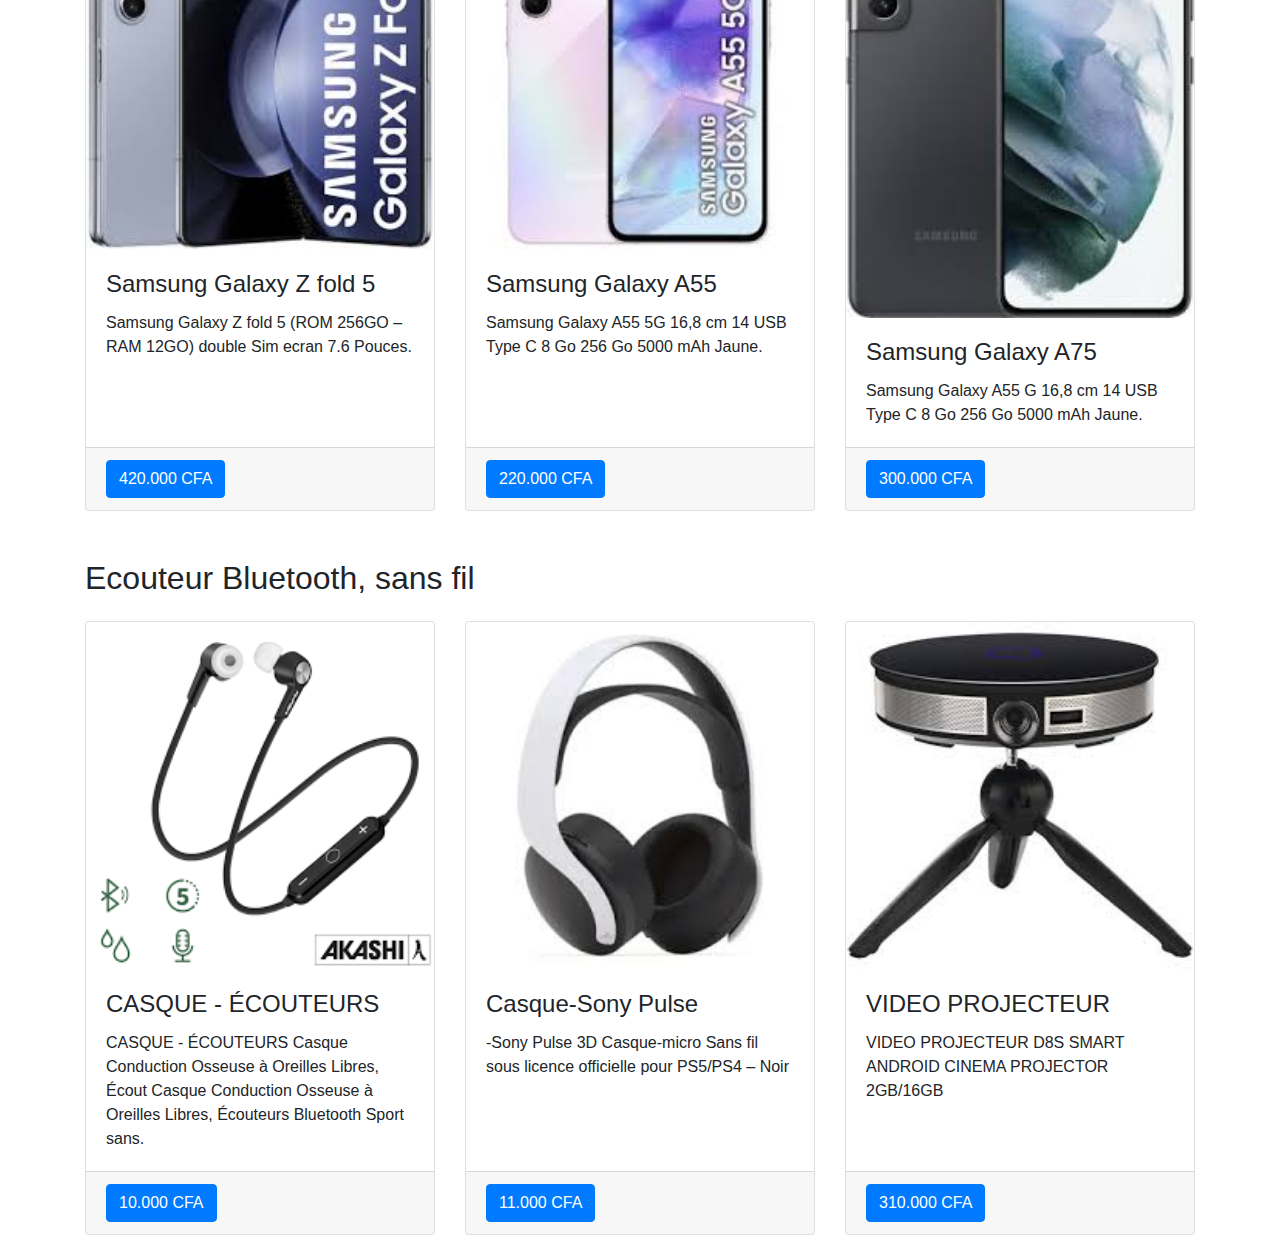
<file: product-list.html>
<!DOCTYPE html>
<html lang="en">
<head>
    <meta charset="UTF-8">
    <meta name="viewport" content="width=device-width, initial-scale=1.0">
    <title>DIALLO-DIGITAL</title>    
    <link rel="stylesheet" href="https://maxcdn.bootstrapcdn.com/bootstrap/4.5.2/css/bootstrap.min.css">
    <link rel="stylesheet" href="style.css">
</head>
<body>
    <!-- Navbar -->
    <nav class="navbar navbar-expand-lg navbar-light bg-light">
        <a class="navbar-brand" href="index.html"><img class="icone" src="img/icone.jpg" alt=""></a>
        <button class="navbar-toggler" type="button" data-toggle="collapse" data-target="#navbarNav" aria-controls="navbarNav" aria-expanded="false" aria-label="Toggle navigation">
            <span class="navbar-toggler-icon"></span>
        </button>
        <div class="collapse navbar-collapse" id="navbarNav">
            <ul class="navbar-nav ml-auto">
                <li class="nav-item text-danger">
                    <a class="nav-link" href="index.html" id="nav">Acceueil</a>
                </li>
                <li class="nav-item">
                    <a class="nav-link" href="login.html" id="nav">Connexion</a>
                </li>
                <li class="nav-item">
                    <a class="nav-link" href="inscrip.html" id="nav">Inscription</a>
                </li>
                <li class="nav-item">
                    <a class="nav-link" href="product-list.html" id="nav">Liste-des-produits</a>
                </li>
                <li class="nav-item">
                    <a class="nav-link" href="Nos-partenaires.html" id="nav">Nos-partenaires</a>
                </li>
                <li class="nav-item">
                    <a class="nav-link" href="contact.html" id="nav">Contactez-nous</a>
                </li>
                <li class="nav-item">
                    <a class="nav-link" href="#"><i class="fa fa-shopping-cart" id="nav"></i></a>
                </li>
            </ul>
        </div>
    </nav>

    <!-- Product List -->
    <div class="container mt-4">
        <h2 class="mb-4">Categorie des ordinateurs</h2>
    
        <!-- Liste des produits -->
        <div class="row">
          <!-- Produit 1 : Ordinateur -->
          <div class="col-lg-4 col-md-6 mb-4">
            <div class="card h-100">
              <img class="card-img-top" src="imgs/or1.jpeg" alt="Ordinateur">
              <div class="card-body">
                <h4 class="card-title">Ordinateur Gamer</h4>
                <p class="card-text">Un PC de jeu haut de gamme est conçu pour offrir des performances exceptionnelles pour les jeux.</p>
              </div>
              <div class="card-footer">
                <a href="#" class="btn btn-primary stretched-link">520.000 CFA</a>
              </div>
            </div>
          </div>
    
          <!-- Produit 2 : Téléphone -->
          <div class="col-lg-4 col-md-6 mb-4">
            <div class="card h-100">
              <img class="card-img-top" src="imgs/m1.jpeg" alt="Téléphone">
              <div class="card-body">
                <h4 class="card-title">Ordinateur Macbook</h4>
                <p class="card-text">Puce Apple CPU 14 cœurs avec 10 cœurs de performance et 4 cœurs à haute efficacité énergétique.</p>
              </div>
              <div class="card-footer">
                <a href="#" class="btn btn-primary stretched-link">610.000 CFA</a>
              </div>
            </div>
          </div>
    
          <!-- Produit 3 : Écouteurs -->
          <div class="col-lg-4 col-md-6 mb-4">
            <div class="card h-100">
              <img class="card-img-top" src="imgs/or3.jpeg" alt="Écouteurs">
              <div class="card-body">
                <h4 class="card-title">Notebook-check</h4>
                <p class="card-text">Le nouveau moniteur de jeu Acer Predator est dévoilé avec un énorme écran incurvé QD-OLED.</p>
              </div>
              <div class="card-footer">
                <a href="#" class="btn btn-primary stretched-link">840.000 CFA</a>
              </div>
            </div>
          </div>
        </div>
        <!-- Fin de la liste des produits -->
      </div>

    <div class="container mt-4">
    
        <!-- Liste des produits -->
        <div class="row">
          <!-- Produit 1 : Ordinateur -->
          <div class="col-lg-4 col-md-6 mb-4">
            <div class="card h-100">
              <img class="card-img-top" src="imgs/or4.jpeg" alt="Ordinateur">
              <div class="card-body">
                <h4 class="card-title">PayPoint® Plus</h4>
                <p class="card-text">PayPoint® Plus pour Android™avec Google Play Services (3.0).</p>
              </div>
              <div class="card-footer">
                <a href="#" class="btn btn-primary stretched-link">220.000 CFA</a>
              </div>
            </div>
          </div>
    
          <!-- Produit 2 : Téléphone -->
          <div class="col-lg-4 col-md-6 mb-4">
            <div class="card h-100">
              <img class="card-img-top" src="imgs/or5.jpeg" alt="Téléphone">
              <div class="card-body">
                <h4 class="card-title">Ordinateur hp-1030</h4>
                <p class="card-text">32 Go SDRAM LPDDR4-2933
                    16 Go SDRAM LPDDR4-2933
                    8 Go SDRAM LPDDR4-2933.</p>
              </div>
              <div class="card-footer">
                <a href="#" class="btn btn-primary stretched-link">250.000 CFA</a>
              </div>
            </div>
          </div>
    
          <!-- Produit 3 : Écouteurs -->
          <div class="col-lg-4 col-md-6 mb-4">
            <div class="card h-100">
              <img class="card-img-top" src="imgs/or6.jpeg" alt="Écouteurs">
              <div class="card-body">
                <h4 class="card-title">Ordinateur hp-1040</h4>
                <p class="card-text">32 Go SDRAM LPDDR4-2933 32 Go SDRAM LPDDR4-29338 Go SDRAM LPDDR4-2933.</p>
              </div>
              <div class="card-footer">
                <a href="#" class="btn btn-primary stretched-link">300.000 CFA</a>
              </div>
            </div>
          </div>
        </div>
        <!-- Fin de la liste des produits -->
      </div>
    <div class="container mt-4">
        <h2 class="mb-4">iPhone | Tous les télephones Apple</h2>
    
        <!-- Liste des produits -->
        <div class="row">
          <!-- Produit 1 : Ordinateur -->
          <div class="col-lg-4 col-md-6 mb-4">
            <div class="card h-100">
              <img class="card-img-top" src="imgs/i1.jpeg" alt="Ordinateur">
              <div class="card-body">
                <h4 class="card-title">iPhone 14 pro</h4>
                <p class="card-text">Apple iPhone 14 A15 GPU 5-Core Ordinateurs portables avec la même carte graphique.</p>
              </div>
              <div class="card-footer">
                <a href="#" class="btn btn-primary stretched-link">590.000 CFA</a>
              </div>
            </div>
          </div>
    
          <!-- Produit 2 : Téléphone -->
          <div class="col-lg-4 col-md-6 mb-4">
            <div class="card h-100">
              <img class="card-img-top" src="imgs/i2.jpeg" alt="Téléphone">
              <div class="card-body">
                <h4 class="card-title">iPhone 11 pro</h4>
                <p class="card-text">Apple iPhone 11 A15 GPU 5-Core Ordinateurs portables avec la même carte graphique.</p>
              </div>
              <div class="card-footer">
                <a href="#" class="btn btn-primary stretched-link">265.000 CFA</a>
              </div>
            </div>
          </div>
    
          <!-- Produit 3 : Écouteurs -->
          <div class="col-lg-4 col-md-6 mb-4">
            <div class="card h-100">
              <img class="card-img-top" src="imgs/i3.jpeg" alt="Écouteurs">
              <div class="card-body">
                <h4 class="card-title">iPhone 12 pro</h4>
                <p class="card-text">Apple iPhone 12 A15 GPU 5-Core Ordinateurs portables avec la même carte graphique.</p>
              </div>
              <div class="card-footer">
                <a href="#" class="btn btn-primary stretched-link">2950.000 CFA</a>
              </div>
            </div>
          </div>
        </div>
        <!-- Fin de la liste des produits -->
      </div>
    <div class="container mt-4">
    
        <!-- Liste des produits -->
        <div class="row">
          <!-- Produit 1 : Ordinateur -->
          <div class="col-lg-4 col-md-6 mb-4">
            <div class="card h-100">
              <img class="card-img-top" src="imgs/i4.jpeg" alt="Ordinateur">
              <div class="card-body">
                <h4 class="card-title">iPhone 13 pro</h4>
                <p class="card-text">Apple iPhone 13 A15 GPU 5-Core Ordinateurs portables avec la même carte graphique.</p>
              </div>
              <div class="card-footer">
                <a href="#" class="btn btn-primary stretched-link">320.000 CFA</a>
              </div>
            </div>
          </div>
    
          <!-- Produit 2 : Téléphone -->
          <div class="col-lg-4 col-md-6 mb-4">
            <div class="card h-100">
              <img class="card-img-top" src="imgs/i5.jpeg" alt="Téléphone">
              <div class="card-body">
                <h4 class="card-title">iPhone X pro</h4>
                <p class="card-text">Apple iPhone X A15 GPU 5-Core Ordinateurs portables avec la même carte graphique.</p>
              </div>
              <div class="card-footer">
                <a href="#" class="btn btn-primary stretched-link">190.000 CFA</a>
              </div>
            </div>
          </div>
    
          <!-- Produit 3 : Écouteurs -->
          <div class="col-lg-4 col-md-6 mb-4">
            <div class="card h-100">
              <img class="card-img-top" src="imgs/i6.jpeg" alt="Écouteurs">
              <div class="card-body">
                <h4 class="card-title">Support telephone</h4>
                <p class="card-text">CATÉGORIE Kits auto Bluetooth Chargeurs de voiture Berceaux de voiture & montures Kits voiture.</p>
              </div>
              <div class="card-footer">
                <a href="#" class="btn btn-primary stretched-link">10.000 CFA</a>
              </div>
            </div>
          </div>
        </div>
        <!-- Fin de la liste des produits -->
      </div>
    <div class="container mt-4">
        <h2 class="mb-4">Téléphones Samsung : tous les smartphones Galaxy </h2>
    
        <!-- Liste des produits -->
        <div class="row">
          <!-- Produit 1 : Ordinateur -->
          <div class="col-lg-4 col-md-6 mb-4">
            <div class="card h-100">
              <img class="card-img-top" src="imgs/s1.jpeg" alt="Ordinateur">
              <div class="card-body">
                <h4 class="card-title">Samsung Galaxy A05s</h4>
                <p class="card-text">Il offre une prise en main confortable, des courbes élégantes et une conception épurée.</p>
              </div>
              <div class="card-footer">
                <a href="#" class="btn btn-primary stretched-link">70.000 CFA</a>
              </div>
            </div>
          </div>
    
          <!-- Produit 2 : Téléphone -->
          <div class="col-lg-4 col-md-6 mb-4">
            <div class="card h-100">
              <img class="card-img-top" src="imgs/s2.jpeg" alt="Téléphone">
              <div class="card-body">
                <h4 class="card-title">Samsung Galaxy A13</h4>
                <p class="card-text">Il offre une prise en main confortable, des courbes élégantes et une conception épurée.</p>
              </div>
              <div class="card-footer">
                <a href="#" class="btn btn-primary stretched-link">120.000 CFA</a>
              </div>
            </div>
          </div>
    
          <!-- Produit 3 : Écouteurs -->
          <div class="col-lg-4 col-md-6 mb-4">
            <div class="card h-100">
              <img class="card-img-top" src="imgs/s3.jpeg" alt="Écouteurs">
              <div class="card-body">
                <h4 class="card-title">Samsung Galaxy A32</h4>
                <p class="card-text">Il offre une prise en main confortable, des courbes élégantes et une conception épurée.</p>
              </div>
              <div class="card-footer">
                <a href="#" class="btn btn-primary stretched-link">149.000 CFA</a>
              </div>
            </div>
          </div>
        </div>
        <!-- Fin de la liste des produits -->
      </div>
    <div class="container mt-4">
    
        <!-- Liste des produits -->
        <div class="row">
          <!-- Produit 1 : Ordinateur -->
          <div class="col-lg-4 col-md-6 mb-4">
            <div class="card h-100">
              <img class="card-img-top" src="imgs/s4.jpeg" alt="Ordinateur">
              <div class="card-body">
                <h4 class="card-title">Samsung Galaxy Z fold 5</h4>
                <p class="card-text">Samsung Galaxy Z fold 5 (ROM 256GO – RAM 12GO) double Sim ecran 7.6 Pouces.</p>
              </div>
              <div class="card-footer">
                <a href="#" class="btn btn-primary stretched-link">420.000 CFA</a>
              </div>
            </div>
          </div>
    
          <!-- Produit 2 : Téléphone -->
          <div class="col-lg-4 col-md-6 mb-4">
            <div class="card h-100">
              <img class="card-img-top" src="imgs/s5.jpeg" alt="Téléphone">
              <div class="card-body">
                <h4 class="card-title">Samsung Galaxy A55</h4>
                <p class="card-text">Samsung Galaxy A55 5G 16,8 cm 14 USB Type C 8 Go 256 Go 5000 mAh Jaune.</p>
              </div>
              <div class="card-footer">
                <a href="#" class="btn btn-primary stretched-link">220.000 CFA</a>
              </div>
            </div>
          </div>
    
          <!-- Produit 3 : Écouteurs -->
          <div class="col-lg-4 col-md-6 mb-4">
            <div class="card h-100">
              <img class="card-img-top" src="imgs/s6.jpeg" alt="Écouteurs">
              <div class="card-body">
                <h4 class="card-title">Samsung Galaxy A75</h4>
                <p class="card-text">Samsung Galaxy A55 G 16,8 cm 14 USB Type C 8 Go 256 Go 5000 mAh Jaune.</p>
              </div>
              <div class="card-footer">
                <a href="#" class="btn btn-primary stretched-link">300.000 CFA</a>
              </div>
            </div>
          </div>
        </div>
        <!-- Fin de la liste des produits -->
      </div>
    <div class="container mt-4">
        <h2 class="mb-4">Ecouteur Bluetooth, sans fil</h2>
    
        <!-- Liste des produits -->
        <div class="row">
          <!-- Produit 1 : Ordinateur -->
          <div class="col-lg-4 col-md-6 mb-4">
            <div class="card h-100">
              <img class="card-img-top" src="imgs/e1.png" alt="Ordinateur">
              <div class="card-body">
                <h4 class="card-title">CASQUE - ÉCOUTEURS</h4>
                <p class="card-text">CASQUE - ÉCOUTEURS Casque Conduction Osseuse à Oreilles Libres, Écout Casque Conduction Osseuse à Oreilles Libres, Écouteurs Bluetooth Sport sans.</p>
              </div>
              <div class="card-footer">
                <a href="#" class="btn btn-primary stretched-link">10.000 CFA</a>
              </div>
            </div>
          </div>
    
          <!-- Produit 2 : Téléphone -->
          <div class="col-lg-4 col-md-6 mb-4">
            <div class="card h-100">
              <img class="card-img-top" src="imgs/e2.jpeg" alt="Téléphone">
              <div class="card-body">
                <h4 class="card-title">Casque-Sony Pulse</h4>
                <p class="card-text">-Sony Pulse 3D Casque-micro Sans fil sous licence officielle pour PS5/PS4 – Noir</p>
              </div>
              <div class="card-footer">
                <a href="#" class="btn btn-primary stretched-link">11.000 CFA</a>
              </div>
            </div>
          </div>
    
          <!-- Produit 3 : Écouteurs -->
          <div class="col-lg-4 col-md-6 mb-4">
            <div class="card h-100">
              <img class="card-img-top" src="imgs/e3.jpeg" alt="Écouteurs">
              <div class="card-body">
                <h4 class="card-title">VIDEO PROJECTEUR</h4>
                <p class="card-text">VIDEO PROJECTEUR D8S SMART ANDROID CINEMA PROJECTOR 2GB/16GB</p>
              </div>
              <div class="card-footer">
                <a href="#" class="btn btn-primary stretched-link">310.000 CFA</a>
              </div>
            </div>
          </div>
        </div>
        <!-- Fin de la liste des produits -->
      </div>
    
      <!-- Inclusion des fichiers JavaScript de Bootstrap -->
      <script src="https://stackpath.bootstrapcdn.com/bootstrap/4.5.2/js/bootstrap.bundle.min.js"></script>
   

    <script src="https://code.jquery.com/jquery-3.5.1.slim.min.js"></script>
    <script src="https://cdn.jsdelivr.net/npm/@popperjs/core@2.5.4/dist/umd/popper.min.js"></script>
    <script src="https://maxcdn.bootstrapcdn.com/bootstrap/4.5.2/js/bootstrap.min.js"></script>
</body>
</html>
</file>
<file: style.css>
body {
    font-family: Arial, sans-serif;
    margin: 0;
    padding: 0;
    box-sizing: border-box;
    overflow-x: hidden;
}
.icone{
    width: 10%;
    height: auto;
}
.navbar {
    margin-bottom: 20px;
}
.navbar-toggler{
    margin-left: auto;
}
.footer {
    background-color: #f8f9fa;
    padding: 20px 0;
    text-align: center;
    margin-top: 20px;
}
.titre{
    font-size: 15px;
 }
.d-block{
    width: 20%;
    height: auto;
}
#login{
    background-color: rgb(204, 211, 211);
    box-shadow: rgba(100, 100, 111, 0.2) 0px 7px 29px 0px;
}
#nav{
    display: flex;
    justify-content: center;
    align-items: center;
    background-color: rgb(189, 180, 181);
    color: white;
}
#nav:hover{
    display: flex;
    gap: 15%;
    justify-content: space-around;
    background-color: black;
    color: white;
}
.contact,
#footerrr{
    background-color: rgb(189, 180, 181);
}
#img1{
    width: 100%;
    height: 80%;
}
.card:hover{
    background-color: rgb(189, 180, 181);
    color: white;
}
#text-hover:hover{
}

 /* ---------------------------------------hover------------------------------------------------- */

    #card{
        transition: all 0.5s ease;
    }
   
    #acc{
        height: 100%;
    }
    #acuie{
        background-image: url(img/bga.jpeg);
        background-size: cover;
    }
    

    /* ------------------------------------port----------------------------- */
    .Portfolio_wrapper .card{
        height: 100%;
        min-height: 350px;
        overflow: hidden;
        border: 1px solid var(--bg-white);
        cursor: pointer;
        box-shadow: 0 0 16px 4px  var(--bg-dark-blue);
      }
      .Portfolio_wrapper .card span{
        transition:background-position 4s ease-in-out 0s;
        width: 100%;
        height: 100%;
        background-position: top center;
        background-size: cover;
      }
      .Portfolio_wrapper .card:hover span{
        background-position: bottom center;
      
      }

      /* portfolio */
.Portfolio_wrapper .card{
    min-height: 300px;
}
#tec{
    background-image: url(img/bga.jpeg);
}
</file>
